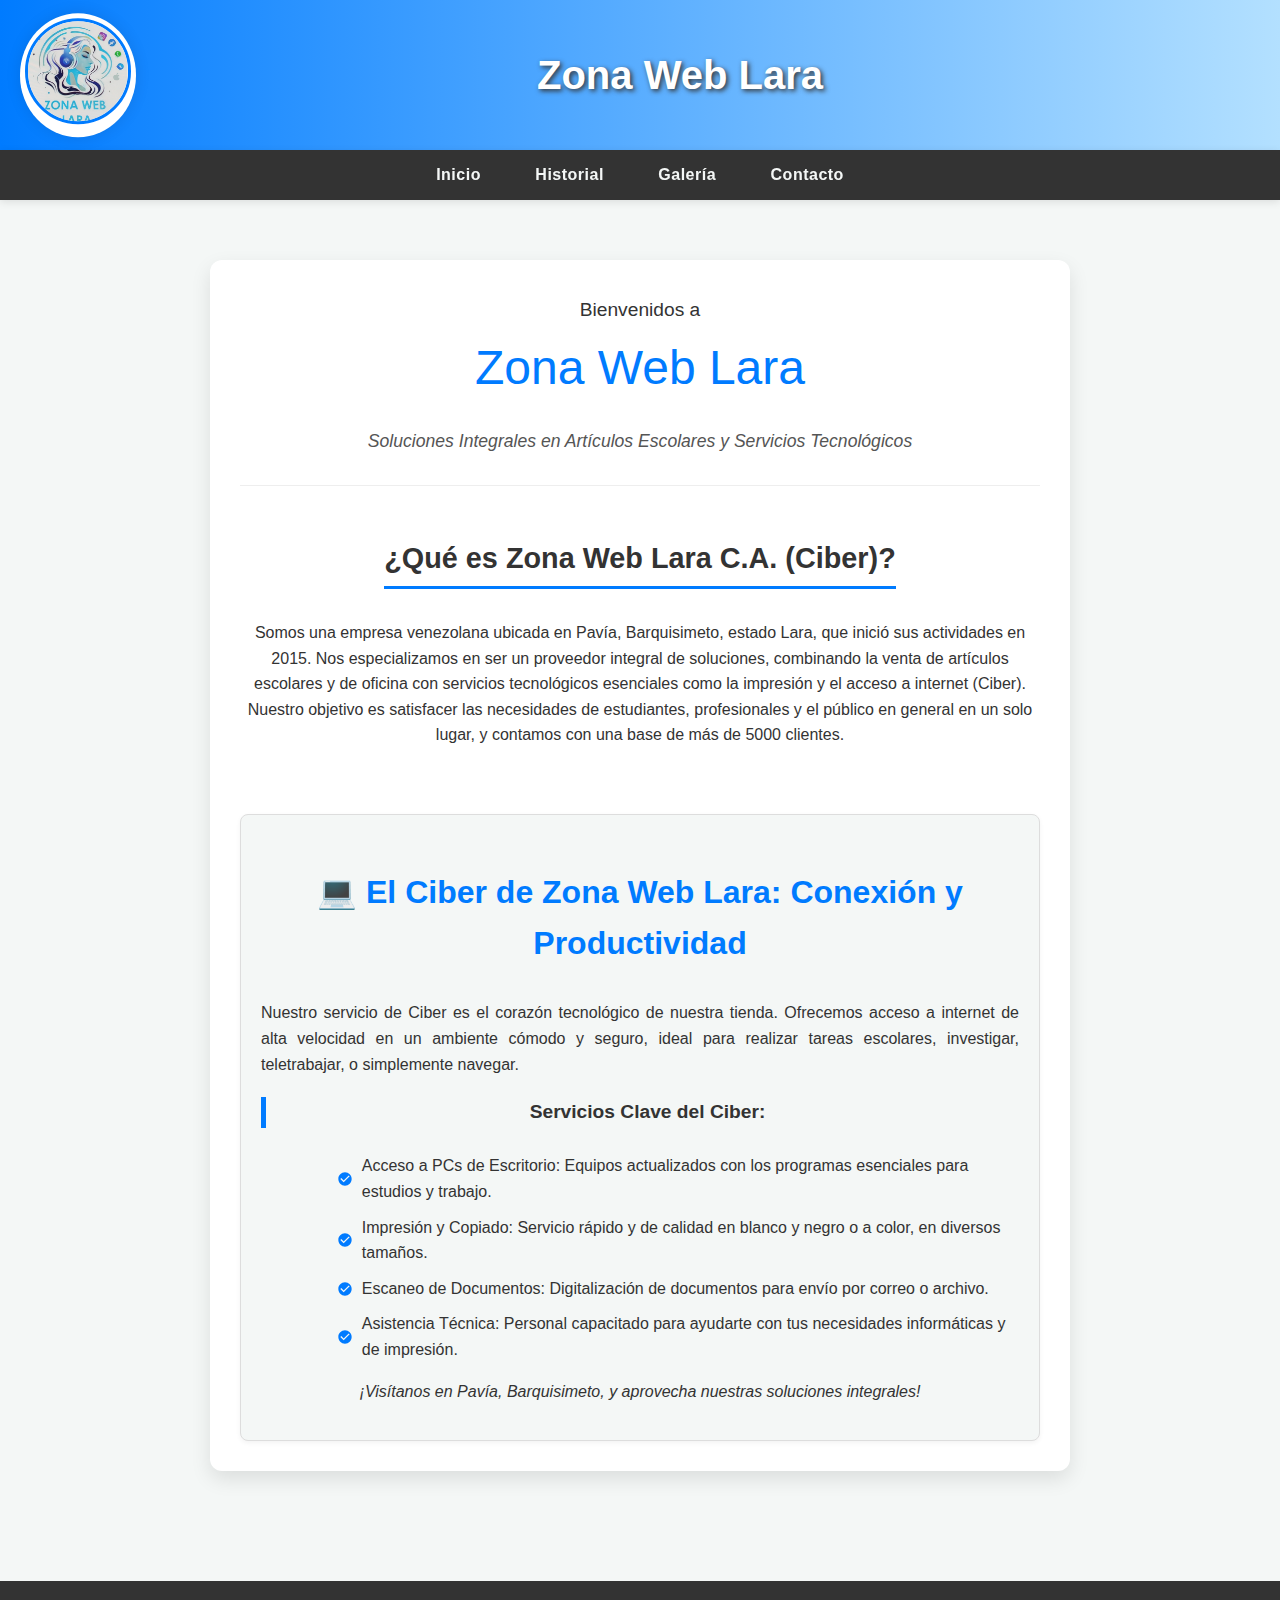
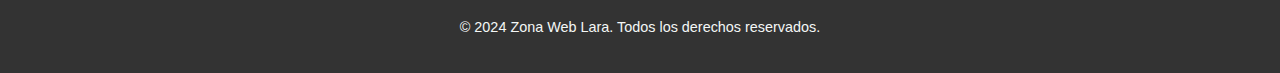
<file: index.html>
<!DOCTYPE html>
<html lang="es">
  <head>
    <meta charset="UTF-8" />
    <meta name="viewport" content="width=device-width, initial-scale=1.0" />
    <title>Zona Web Lara - Inicio</title>
    <link rel="stylesheet" href="style.css" />
  </head>
  <body>
    <header>
      <div class="logo">
        <img src="logo.jpg" alt="Logo" />
      </div>
      <h1>Zona Web Lara</h1>
    </header>

    <nav>
      <a href="index.html">Inicio</a>
      <a href="historial.html">Historial</a>
      <a href="galeria.html">Galería</a>
      <a href="contacto.html">Contacto</a>
    </nav>

    <main>
      <div class="main-menu-container">
        <p class="logo-text">Bienvenidos a</p>
        <h2 class="logo-text">Zona Web Lara</h2>
        <p class="logo-subtext">
          Soluciones Integrales en Artículos Escolares y Servicios Tecnológicos
        </p>

        <div class="content-section">
          <h3 style="text-align: center">
            ¿Qué es Zona Web Lara C.A. (Ciber)?
          </h3>
          <p>
            Somos una empresa venezolana ubicada en Pavía, Barquisimeto, estado
            Lara, que inició sus actividades en 2015. Nos especializamos en ser
            un proveedor integral de soluciones, combinando la venta de
            artículos escolares y de oficina con servicios tecnológicos
            esenciales como la impresión y el acceso a internet (Ciber). Nuestro
            objetivo es satisfacer las necesidades de estudiantes, profesionales
            y el público en general en un solo lugar, y contamos con una base de
            más de 5000 clientes.
          </p>
        </div>

        <div class="content-section ciber-section">
          <h3 style="text-align: center">
            💻 El Ciber de Zona Web Lara: Conexión y Productividad
          </h3>
          <p style="text-align: justify">
            Nuestro servicio de Ciber es el corazón tecnológico de nuestra
            tienda. Ofrecemos acceso a internet de alta velocidad en un ambiente
            cómodo y seguro, ideal para realizar tareas escolares, investigar,
            teletrabajar, o simplemente navegar.
          </p>
          <h4>Servicios Clave del Ciber:</h4>
          <ul>
            <li>
              Acceso a PCs de Escritorio: Equipos actualizados con los programas
              esenciales para estudios y trabajo.
            </li>
            <li>
              Impresión y Copiado: Servicio rápido y de calidad en blanco y
              negro o a color, en diversos tamaños.
            </li>
            <li>
              Escaneo de Documentos: Digitalización de documentos para envío por
              correo o archivo.
            </li>
            <li>
              Asistencia Técnica: Personal capacitado para ayudarte con tus
              necesidades informáticas y de impresión.
            </li>
          </ul>
          <p style="margin-top: 15px; text-align: center; font-style: italic">
            ¡Visítanos en Pavía, Barquisimeto, y aprovecha nuestras soluciones
            integrales!
          </p>
        </div>
      </div>
    </main>

    <footer>
      <p>&copy; 2024 Zona Web Lara. Todos los derechos reservados.</p>
    </footer>
  </body>
</html>
</file>
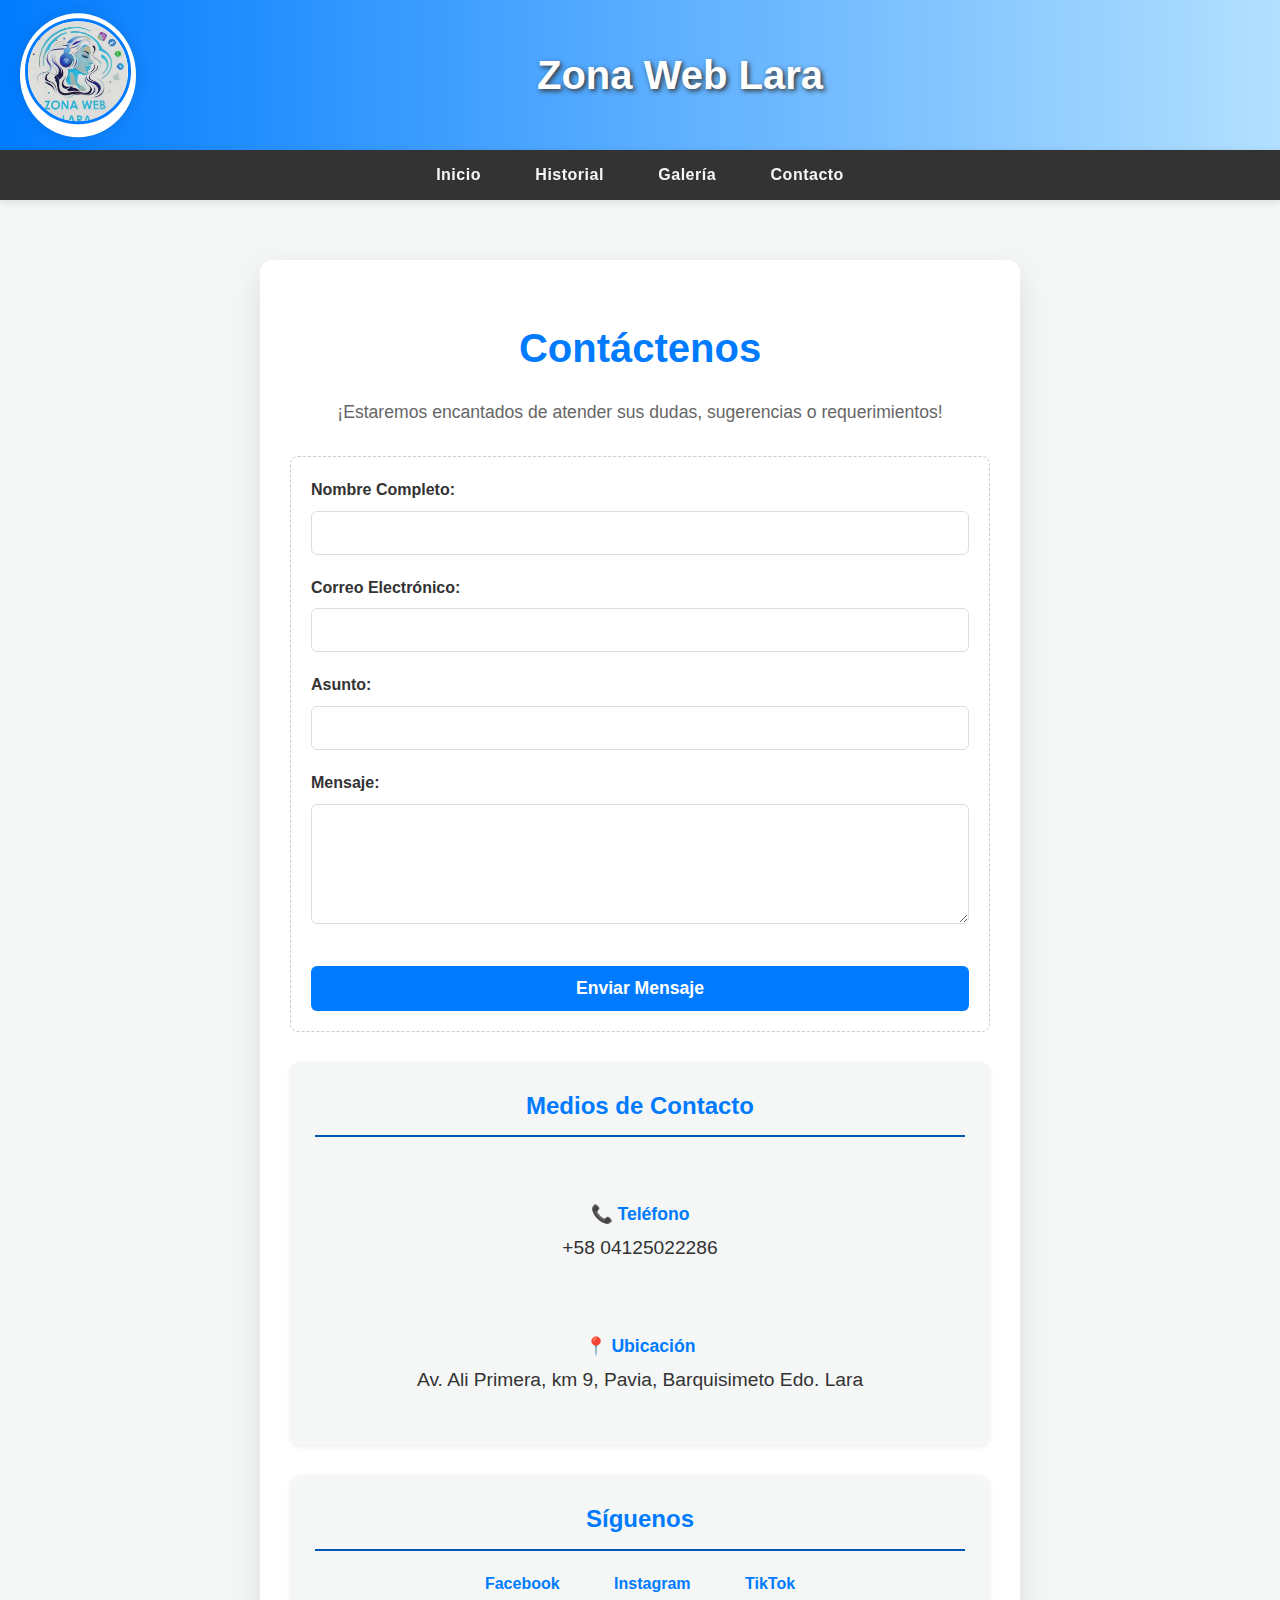
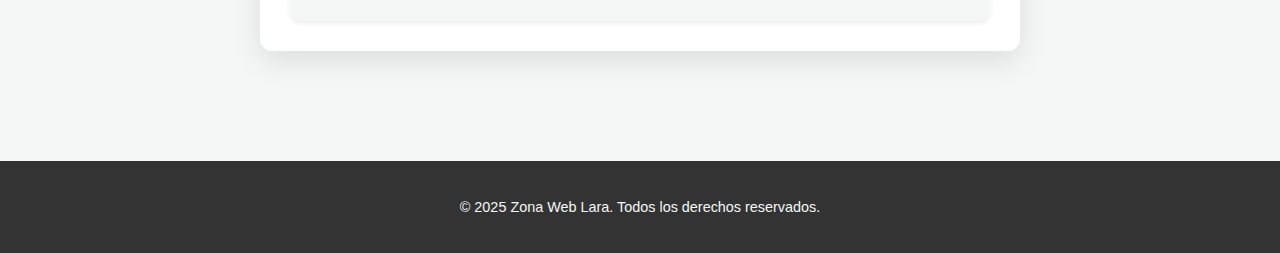
<file: contacto.html>
<!DOCTYPE html>
<html lang="es">
<head>
    <meta charset="UTF-8">
    <meta name="viewport" content="width=device-width, initial-scale=1.0">
    <title>Zona Web Lara - Contáctenos</title>
    <link rel="stylesheet" href="style.css">
</head>
<body>

    <header>
        <div class="logo">
            <img src="logo.jpg" alt="Logo">
        </div>
        <h1>Zona Web Lara</h1>
    </header>

    <nav>
        <a href="index.html">Inicio</a>
        <a href="historial.html">Historial</a>
        <a href="galeria.html">Galería</a>
        <a href="contacto.html">Contacto</a>
    </nav>

    <main>
        <div class="content-wrap-contacto">
            <h1>Contáctenos</h1>
            <p style="text-align: center; margin-bottom: 30px;">¡Estaremos encantados de atender sus dudas, sugerencias o requerimientos!</p>

            <form class="form-contacto" action="#" method="post">
                <div class="input-group">
                    <label for="nombre">Nombre Completo:</label>
                    <input type="text" id="nombre" name="nombre" required>
                </div>

                <div class="input-group">
                    <label for="email">Correo Electrónico:</label>
                    <input type="email" id="email" name="email" required>
                </div>

                <div class="input-group">
                    <label for="asunto">Asunto:</label>
                    <input type="text" id="asunto" name="asunto" required>
                </div>

                <div class="input-group">
                    <label for="mensaje">Mensaje:</label>
                    <textarea id="mensaje" name="mensaje" required></textarea>
                </div>

                <button type="submit">Enviar Mensaje</button>
            </form>

            <div class="info-card">
                <h2>Medios de Contacto</h2>
                
                <div class="contact-grid">
                    
                    <div>
                        <p>📞 Teléfono</p>
                        <span class="value">+58 04125022286</span>
                    </div>
                    
                    <div>
                        <p>📍 Ubicación</p>
                        <span class="value">Av. Ali Primera, km 9, Pavia, Barquisimeto Edo. Lara</span>
                    </div>
                </div>
            </div>

            <div class="info-card">
                <h2>Síguenos</h2>
                <div class="social-links">
                    <a href="https://www.facebook.com/zona.web.lara.2023" target="_blank">Facebook</a>
                    <a href="https://www.instagram.com/zona.web.lara/" target="_blank">Instagram</a>
                    <a href="https://www.tiktok.com/@zonaweblara" target="_blank">TikTok</a>
                </div>
            </div>
        </div>
    </main>

    <footer>
        <p>&copy; 2025 Zona Web Lara. Todos los derechos reservados.</p>
    </footer>

</body>
</html>
</file>
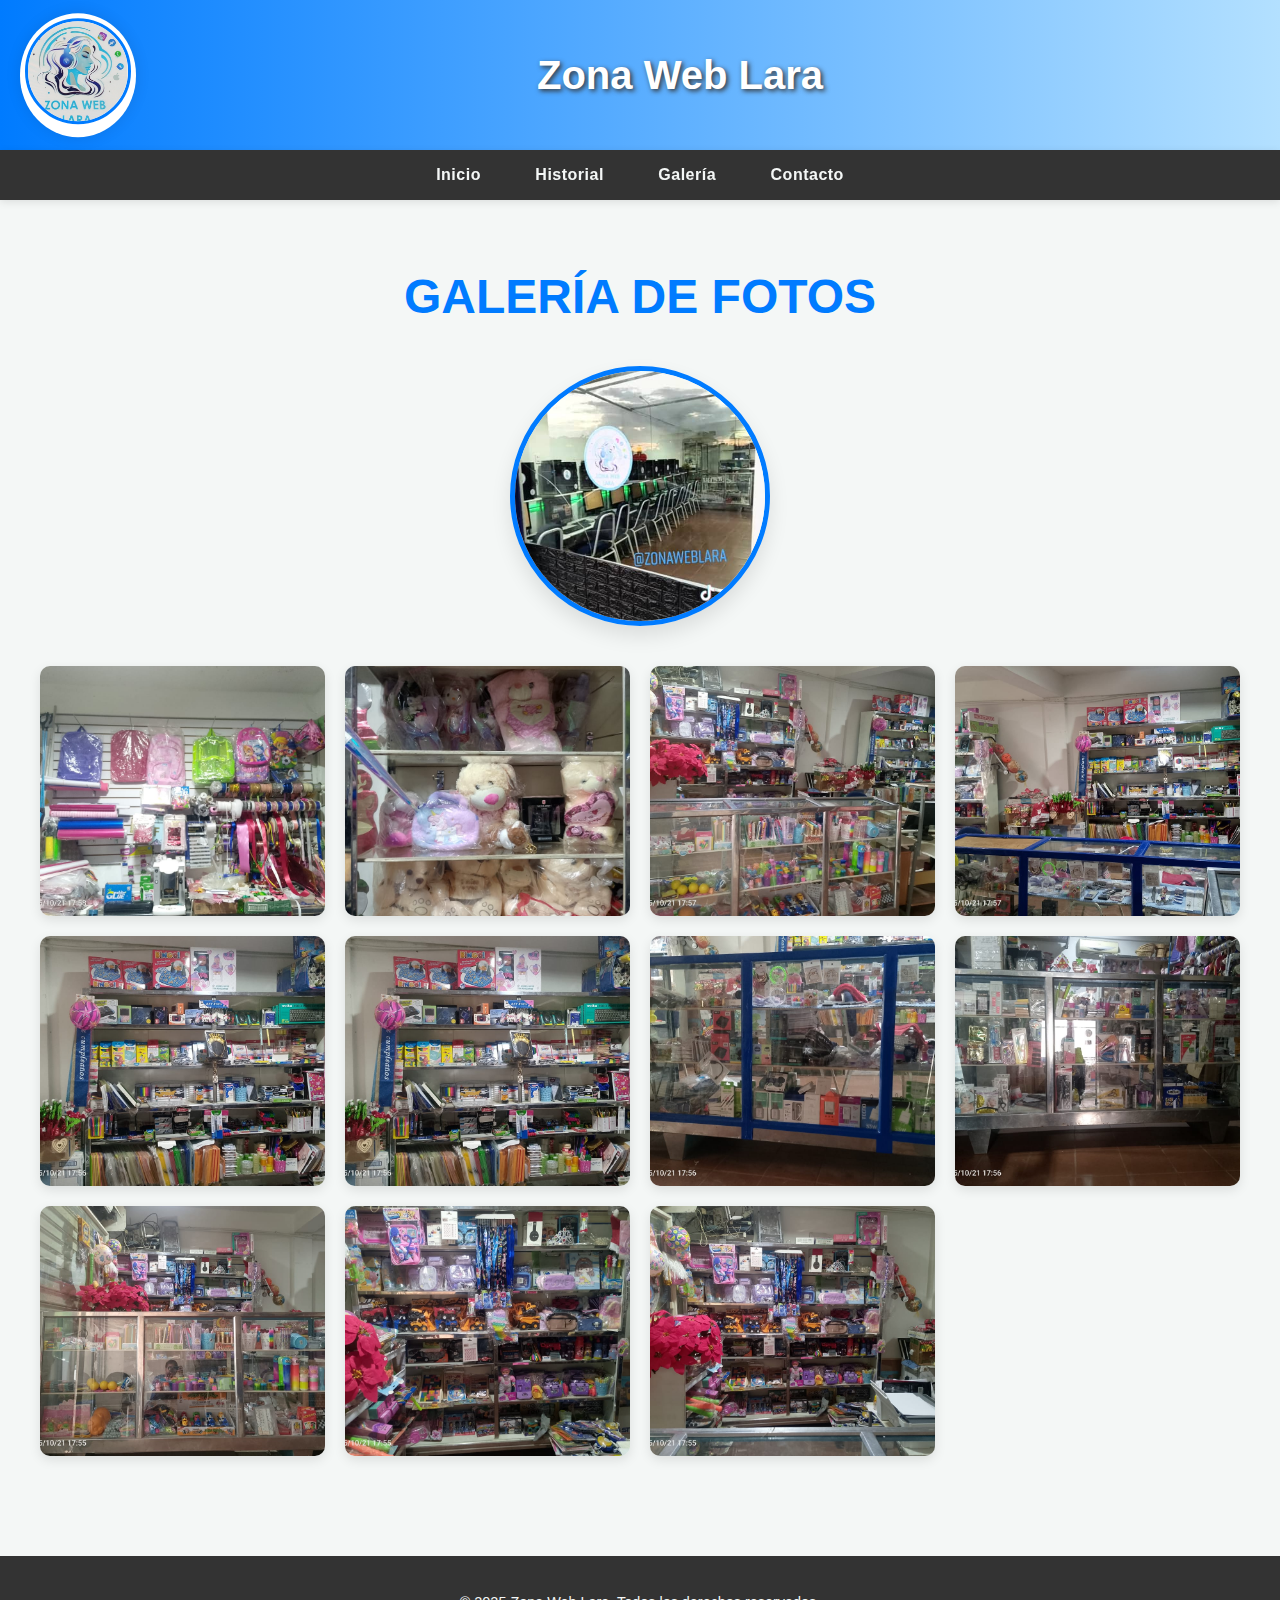
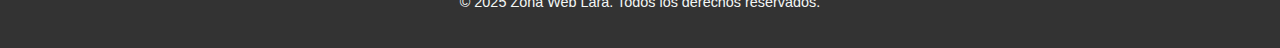
<file: galeria.html>
<!DOCTYPE html>
<html lang="es">
<head>
  <meta charset="UTF-8">
  <meta name="viewport" content="width=device-width, initial-scale=1.0">
  <title>Zona Web Lara - Galería</title>
  <link rel="stylesheet" href="style.css">
</head>
<body>

    <header>
        <div class="logo">
            <img src="logo.jpg" alt="Logo">
        </div>
        <h1>Zona Web Lara</h1>
    </header>

    <nav>
        <a href="index.html">Inicio</a>
        <a href="historial.html">Historial</a>
        <a href="galeria.html">Galería</a>
        <a href="contacto.html">Contacto</a>
    </nav>

    <main>
        <section class="galeria">
            <h2>Galería de Fotos</h2>
            
            <div class="imagen-rotando-3d">
                <img src="rotativa.jpeg" alt="Zona Web Lara">
            </div>

            <div class="grid-galeria">
                <img src="img1.jpeg" alt="Imagen 1">
                <img src="img2.jpeg" alt="Imagen 2">
                <img src="img3.jpeg" alt="Imagen 3">
                <img src="img4.jpeg" alt="Imagen 4">
                <img src="img5.jpeg" alt="Imagen 5">
                <img src="img6.jpeg" alt="Imagen 6">
                <img src="img7.jpeg" alt="Imagen 7">
                <img src="img8.jpeg" alt="Imagen 8">
                <img src="img9.jpeg" alt="Imagen 9">
                <img src="img10.jpeg" alt="Imagen 10">
                <img src="img11.jpeg" alt="Imagen 11">
            </div>
        </section>
    </main>

    <footer>
        <p>&copy; 2025 Zona Web Lara. Todos los derechos reservados.</p>
    </footer>

</body>
</html>
</file>
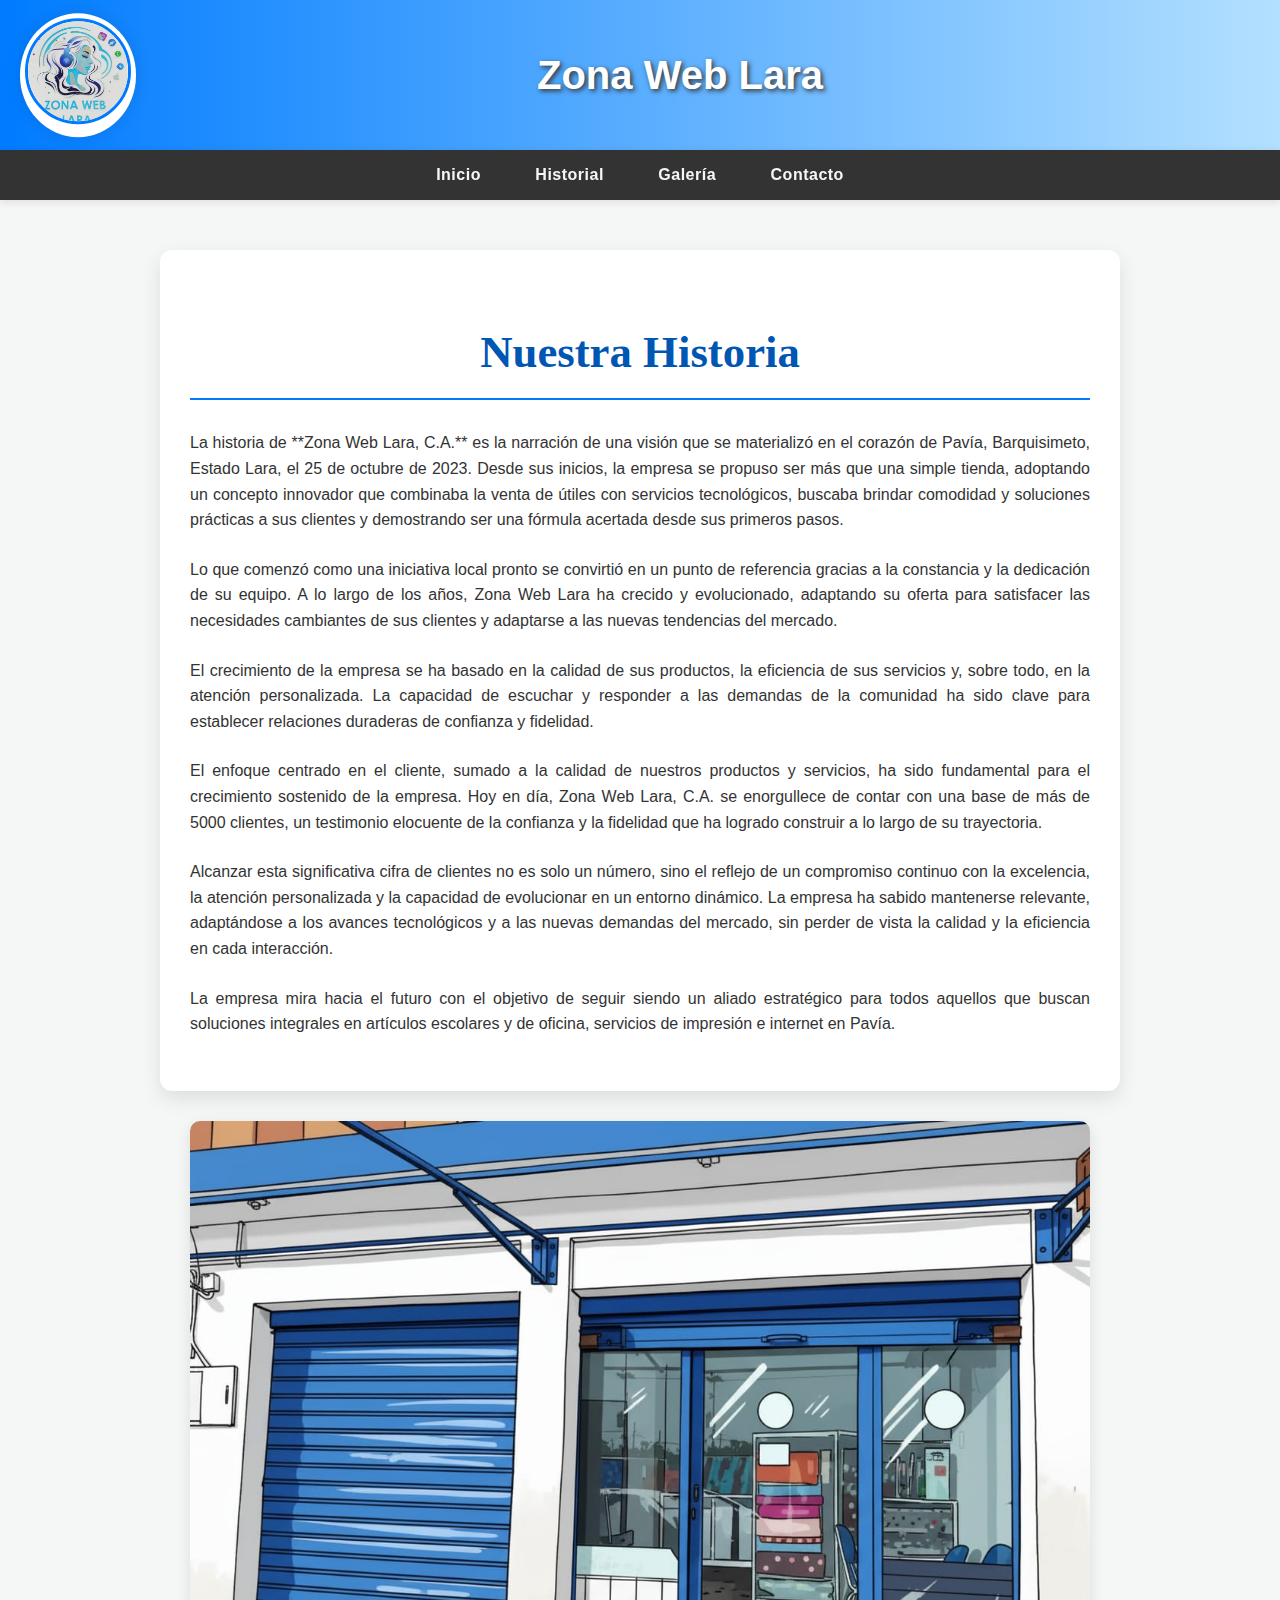
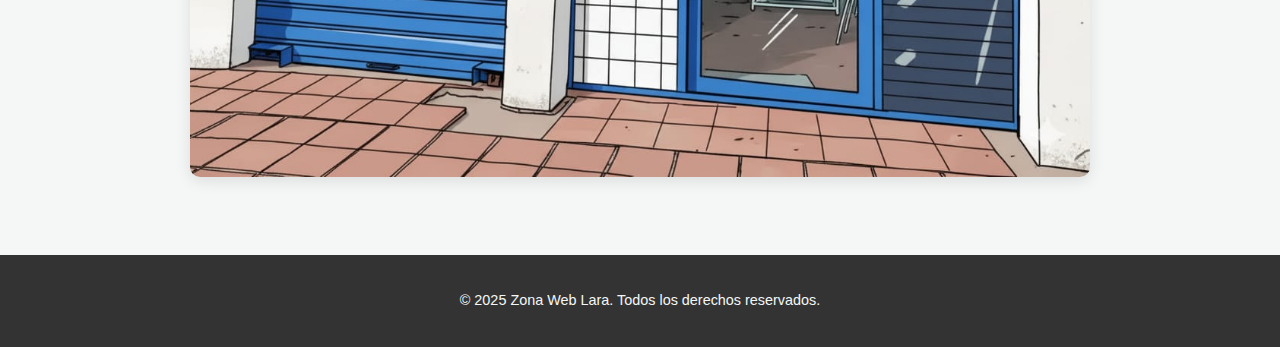
<file: historial.html>
<!DOCTYPE html>
<html lang="es">
  <head>
    <meta charset="UTF-8" />
    <meta name="viewport" content="width=device-width, initial-scale=1.0" />
    <title>Zona Web Lara - Historial</title>
    <link rel="stylesheet" href="style.css" />
  </head>
  <body>
    <header>
      <div class="logo">
        <!-- Asegúrate de tener 'logo.jpg' -->
        <img src="logo.jpg" alt="Logo" />
      </div>
      <h1>Zona Web Lara</h1>
    </header>

    <nav>
      <a href="index.html">Inicio</a>
      <a href="historial.html">Historial</a>
      <a href="galeria.html">Galería</a>
      <a href="contacto.html">Contacto</a>
    </nav>

    <main>
      <div class="container-historial">
        <h2 class="titulo-principal-historial">Nuestra Historia</h2>

        <p>
          La historia de **Zona Web Lara, C.A.** es la narración de una visión
          que se materializó en el corazón de Pavía, Barquisimeto, Estado Lara,
          el 25 de octubre de 2023. Desde sus inicios, la empresa se propuso ser
          más que una simple tienda, adoptando un concepto innovador que
          combinaba la venta de útiles con servicios tecnológicos, buscaba
          brindar comodidad y soluciones prácticas a sus clientes y demostrando
          ser una fórmula acertada desde sus primeros pasos.
        </p>

        <p>
          Lo que comenzó como una iniciativa local pronto se convirtió en un
          punto de referencia gracias a la constancia y la dedicación de su
          equipo. A lo largo de los años, Zona Web Lara ha crecido y
          evolucionado, adaptando su oferta para satisfacer las necesidades
          cambiantes de sus clientes y adaptarse a las nuevas tendencias del
          mercado.
        </p>

        <p>
          El crecimiento de la empresa se ha basado en la calidad de sus
          productos, la eficiencia de sus servicios y, sobre todo, en la
          atención personalizada. La capacidad de escuchar y responder a las
          demandas de la comunidad ha sido clave para establecer relaciones
          duraderas de confianza y fidelidad.
        </p>

        <p>
          El enfoque centrado en el cliente, sumado a la calidad de nuestros
          productos y servicios, ha sido fundamental para el crecimiento
          sostenido de la empresa. Hoy en día, Zona Web Lara, C.A. se
          enorgullece de contar con una base de más de 5000 clientes, un
          testimonio elocuente de la confianza y la fidelidad que ha logrado
          construir a lo largo de su trayectoria.
        </p>

        <p>
          Alcanzar esta significativa cifra de clientes no es solo un número,
          sino el reflejo de un compromiso continuo con la excelencia, la
          atención personalizada y la capacidad de evolucionar en un entorno
          dinámico. La empresa ha sabido mantenerse relevante, adaptándose a los
          avances tecnológicos y a las nuevas demandas del mercado, sin perder
          de vista la calidad y la eficiencia en cada interacción.
        </p>

        <p>
          La empresa mira hacia el futuro con el objetivo de seguir siendo un
          aliado estratégico para todos aquellos que buscan soluciones
          integrales en artículos escolares y de oficina, servicios de impresión
          e internet en Pavía.
        </p>
      </div>

      <!-- Contenedor de la Imagen con la nueva clase para centrado y estilos -->
      <div class="historial-footer-img">
        <!-- Asegúrate de tener 'portada.jpg' -->
        <img src="portada.jpg" alt="La Comunidad" width="800" height="300" />
      </div>
    </main>

    <footer>
      <p>&copy; 2025 Zona Web Lara. Todos los derechos reservados.</p>
    </footer>
  </body>
</html>
</file>
<file: style.css>
/*
 * Zona Web Lara - Estilos Modernizados y Estéticos
 * Inspirado en un diseño minimalista y moderno con un toque vibrante.
 */

:root {
  /* Paleta de Colores */
  --color-primary: #007bff; /* Azul vibrante (manteniendo la identidad) */
  --color-secondary: #0056b3; /* Azul oscuro para hover */
  --color-dark: #333333; /* Texto principal */
  --color-light: #f4f7f6; /* Fondo suave para main */
  --color-background: #ffffff; /* Fondo blanco para tarjetas y containers */
  --color-accent: #28a745; /* Verde para acentos o botones clave (opcional) */
  --color-shadow: rgba(0, 0, 0, 0.1);
}

body {
  margin: 0;
  /* Fuente moderna y limpia */
  font-family: "Segoe UI", Tahoma, Geneva, Verdana, sans-serif;
  background-color: var(--color-light);
  color: var(--color-dark);
  line-height: 1.6;
}

/* --- Globales y Contenedores --- */

main {
  padding: 20px;
  min-height: 70vh; /* Aumentado para un mejor aspecto */
}

/* --- Estilos de Encabezado y Navegación (Header & Nav) --- */

header {
  position: relative;
  display: flex;
  align-items: center;
  justify-content: center;
  margin-top: 0;
  height: 150px;
  border: none;
  /* --- CAMBIO AQUI: Degradado para el banner --- */
  background: linear-gradient(
    to right,
    #007bff,
    #b3e0ff
  ); /* Degradado de azul a azul más claro/blanco */
  /* Si deseas mantener una imagen de fondo sutil detrás del gradiente, puedes usar esto: */
  /* background: linear-gradient(to right, rgba(0, 123, 255, 0.8), rgba(179, 224, 255, 0.8)), url("banner.jpg"); */
  /* background-size: cover; */
  /* background-position: center; */
  /* background-blend-mode: multiply; /* Para que la imagen se fusione con el gradiente */
  box-shadow: 0 4px 10px var(--color-shadow);
}

header .logo {
  position: absolute;
  left: 20px;
  top: 50%;
  transform: translateY(-50%);
  background-color: var(--color-background);
  border-radius: 50%;
  padding: 5px;
  box-shadow: 0 0 15px var(--color-shadow);
}

header .logo img {
  height: 100px;
  width: 100px;
  border-radius: 50%;
  object-fit: cover;
  border: 3px solid var(--color-primary);
  transition: transform 0.3s ease;
}

header .logo img:hover {
  transform: scale(1.05);
}

header h1 {
  margin: 0;
  font-size: 40px;
  color: var(--color-background);
  text-shadow: 2px 2px 5px var(--color-dark);
  padding: 15px 10px;
  font-weight: 700;
  margin-left: 80px;
}

nav {
  background-color: var(--color-dark);
  padding: 12px 0;
  text-align: center;
  box-shadow: 0 2px 8px var(--color-shadow);
  position: sticky;
  top: 0;
  z-index: 100;
}

nav a {
  color: var(--color-light);
  text-decoration: none;
  padding: 12px 20px;
  margin: 0 5px;
  border-radius: 50px;
  transition: background-color 0.3s, color 0.3s;
  font-weight: 600;
  letter-spacing: 0.5px;
}

nav a:hover {
  background-color: var(--color-primary);
  color: var(--color-background);
}

/* --- Estilos para la Página Principal (index.html) --- */

.main-menu-container {
  max-width: 800px;
  margin: 40px auto;
  padding: 30px;
  text-align: center;
  background-color: var(--color-background);
  border-radius: 12px;
  box-shadow: 0 8px 20px var(--color-shadow);
}

.logo-text {
  margin: 5px 0;
}

.logo-text:first-of-type {
  font-size: 1.2em;
  font-weight: 300;
}

.main-menu-container h2 {
  font-size: 3em !important;
  color: var(--color-primary) !important;
  font-weight: 800;
  margin-bottom: 20px;
}

.logo-subtext {
  font-size: 1.1em;
  font-style: italic;
  color: #555;
  margin-bottom: 30px;
}

/* Sección de contenido en index.html */
.content-section {
  margin-top: 30px;
  padding: 20px 0;
  border-top: 1px solid #eee;
}

.content-section h3 {
  color: var(--color-dark);
  font-size: 1.8em;
  margin-bottom: 15px;
  border-bottom: 3px solid var(--color-primary);
  display: inline-block;
  padding-bottom: 5px;
}

.ciber-section {
  background-color: var(--color-light);
  border-radius: 8px;
  padding: 20px;
  border: 1px solid #ddd;
  box-shadow: 0 2px 5px rgba(0, 0, 0, 0.05);
}

.ciber-section h3 {
  color: var(--color-primary) !important;
  border-bottom: none;
  margin-bottom: 10px;
  font-size: 2em;
}

.ciber-section h4 {
  color: var(--color-dark);
  margin-top: 20px;
  font-size: 1.2em;
  border-left: 5px solid var(--color-primary);
  padding-left: 10px;
}

.ciber-section ul {
  list-style-type: none;
  padding-left: 0;
  text-align: left;
  margin-left: 10%;
}

.ciber-section li {
  background: url('data:image/svg+xml;utf8,<svg xmlns="http://www.w3.org/2000/svg" width="16" height="16" viewBox="0 0 24 24"><path fill="%23007bff" d="M12 2C6.48 2 2 6.48 2 12s4.48 10 10 10 10-4.48 10-10S17.52 2 12 2zm-2 15l-5-5 1.41-1.41L10 14.17l7.59-7.59L19 8l-9 9z"/></svg>')
    no-repeat left center;
  background-size: 16px;
  padding-left: 25px;
  margin-bottom: 10px;
  font-weight: 500;
}

/* --- Estilos para la Página de Historial (historial.html) --- */

.container-historial {
  max-width: 900px;
  margin: 30px auto;
  padding: 30px;
  background-color: var(--color-background);
  border-radius: 12px;
  box-shadow: 0 8px 20px var(--color-shadow);
  text-align: left;
}

.titulo-principal-historial {
  font-family: "Georgia", serif;
  font-size: 2.8em;
  color: var(--color-secondary);
  text-align: center;
  margin-bottom: 30px;
  padding-bottom: 10px;
  border-bottom: 2px solid var(--color-primary);
}

.container-historial p {
  margin-bottom: 1.5em;
  text-align: justify;
}

.container-historial p strong {
  color: var(--color-primary);
}

.historial-footer-img {
  margin-top: 30px;
  text-align: center;
}

.historial-footer-img img {
  width: 100%;
  max-width: 900px;
  height: auto;
  border-radius: 10px;
  box-shadow: 0 4px 15px var(--color-shadow);
}

/* --- Estilos para la Galería (galeria.html) --- */

.galeria {
  text-align: center;
  margin: 30px auto;
  max-width: 1200px;
  padding: 0 20px;
}

.galeria h2 {
  color: var(--color-primary);
  font-size: 3em;
  margin-bottom: 30px;
  text-transform: uppercase;
  font-weight: 700;
}

.imagen-rotando-3d {
  display: flex;
  justify-content: center;
  margin-top: 15px;
  margin-bottom: 40px;
  perspective: 1000px;
}

.imagen-rotando-3d img {
  width: 250px;
  height: 250px;
  border: 5px solid var(--color-primary);
  border-radius: 50%;
  object-fit: cover;
  animation: girar3d 10s linear infinite;
  transform-style: preserve-3d;
  box-shadow: 0 10px 20px var(--color-shadow);
}

@keyframes girar3d {
  from {
    transform: rotateY(0deg);
  }
  to {
    transform: rotateY(360deg);
  }
}

.grid-galeria {
  display: grid;
  grid-template-columns: repeat(auto-fit, minmax(250px, 1fr));
  gap: 20px;
  padding: 0;
}

.grid-galeria img {
  width: 100%;
  height: 250px;
  object-fit: cover;
  border-radius: 10px;
  box-shadow: 0 4px 12px var(--color-shadow);
  transition: transform 0.4s ease-in-out, box-shadow 0.4s;
}

.grid-galeria img:hover {
  transform: translateY(-5px) scale(2.05);
  box-shadow: 0 10px 25px rgba(0, 0, 0, 0.2);
}

/* --- Estilos para la Página de Contacto (contacto.html) --- */

.content-wrap-contacto {
  width: 90%;
  max-width: 700px;
  margin: 40px auto;
  padding: 30px;
  background-color: var(--color-background);
  border-radius: 12px;
  box-shadow: 0 10px 30px var(--color-shadow);
}

.content-wrap-contacto h1 {
  color: var(--color-primary);
  text-align: center;
  margin-bottom: 10px;
  font-size: 2.5em;
}

.content-wrap-contacto p {
  font-size: 1.1em;
  color: #666;
}

.form-contacto {
  margin-top: 30px;
  padding: 20px;
  border: 1px dashed #ccc;
  border-radius: 8px;
}

.form-contacto .input-group {
  margin-bottom: 20px;
}

.form-contacto label {
  display: block;
  margin-bottom: 8px;
  font-weight: 600;
  color: var(--color-dark);
}

.form-contacto input[type="text"],
.form-contacto input[type="email"],
.form-contacto textarea {
  width: 100%;
  padding: 12px;
  border: 1px solid #ddd;
  border-radius: 6px;
  box-sizing: border-box;
  font-size: 1em;
  transition: border-color 0.3s, box-shadow 0.3s;
}

.form-contacto input:focus,
.form-contacto textarea:focus {
  border-color: var(--color-primary);
  box-shadow: 0 0 5px rgba(0, 123, 255, 0.5);
  outline: none;
}

.form-contacto textarea {
  resize: vertical;
  min-height: 120px;
}

.form-contacto button[type="submit"] {
  background-color: var(--color-primary);
  color: white;
  padding: 12px 15px;
  border: none;
  border-radius: 6px;
  cursor: pointer;
  font-size: 1.1em;
  font-weight: 600;
  width: 100%;
  margin-top: 15px;
  transition: background-color 0.3s, transform 0.1s;
}

.form-contacto button[type="submit"]:hover {
  background-color: var(--color-secondary);
  transform: translateY(-1px);
}

.info-card {
  background-color: var(--color-light);
  padding: 25px;
  border-radius: 10px;
  margin-top: 30px;
  box-shadow: 0 2px 5px rgba(0, 0, 0, 0.08);
}

.info-card h2 {
  color: var(--color-primary);
  text-align: center;
  margin-top: 0;
  border-bottom: 2px solid var(--color-secondary);
  padding-bottom: 10px;
  margin-bottom: 20px;
}

.contact-grid {
  display: flex;
  flex-wrap: wrap;
  justify-content: space-around;
  text-align: center;
  margin-top: 15px;
}

.contact-grid > div {
  margin: 15px 10px;
  padding: 10px;
  min-width: 40%;
}

.contact-grid p {
  font-weight: bold;
  color: var(--color-primary);
  margin-bottom: 5px;
  font-size: 1.1em;
}

.contact-grid .value {
  display: block;
  font-size: 1.2em;
  color: var(--color-dark);
}

.social-links {
  text-align: center;
  margin-top: 20px;
}

.social-links a {
  color: var(--color-primary);
  text-decoration: none;
  margin: 0 15px;
  font-weight: 600;
  transition: color 0.3s, background-color 0.3s, padding 0.3s;
  padding: 5px 10px;
  border-radius: 4px;
}

.social-links a:hover {
  color: var(--color-background);
  background-color: var(--color-primary);
}

/* --- Estilos de Pie de Página (Footer) --- */

footer {
  background-color: var(--color-dark);
  color: var(--color-light);
  text-align: center;
  padding: 20px 0;
  margin-top: 50px;
  font-size: 0.9em;
}

/* Media Queries para Responsive Design (Estética Moderna) */
@media (max-width: 768px) {
  header h1 {
    font-size: 30px;
  }
  nav a {
    padding: 10px 10px;
    font-size: 0.9em;
  }
  .main-menu-container,
  .container-historial,
  .content-wrap-contacto {
    padding: 15px;
    margin: 20px auto;
  }
  .grid-galeria {
    grid-template-columns: repeat(auto-fit, minmax(150px, 1fr));
    gap: 10px;
  }
  .grid-galeria img {
    height: 150px;
  }
  .contact-grid {
    flex-direction: column;
  }
  .contact-grid > div {
    min-width: 90%;
    border-bottom: 1px dotted #ccc;
    padding-bottom: 15px;
    margin-bottom: 15px;
  }
}
</file>
